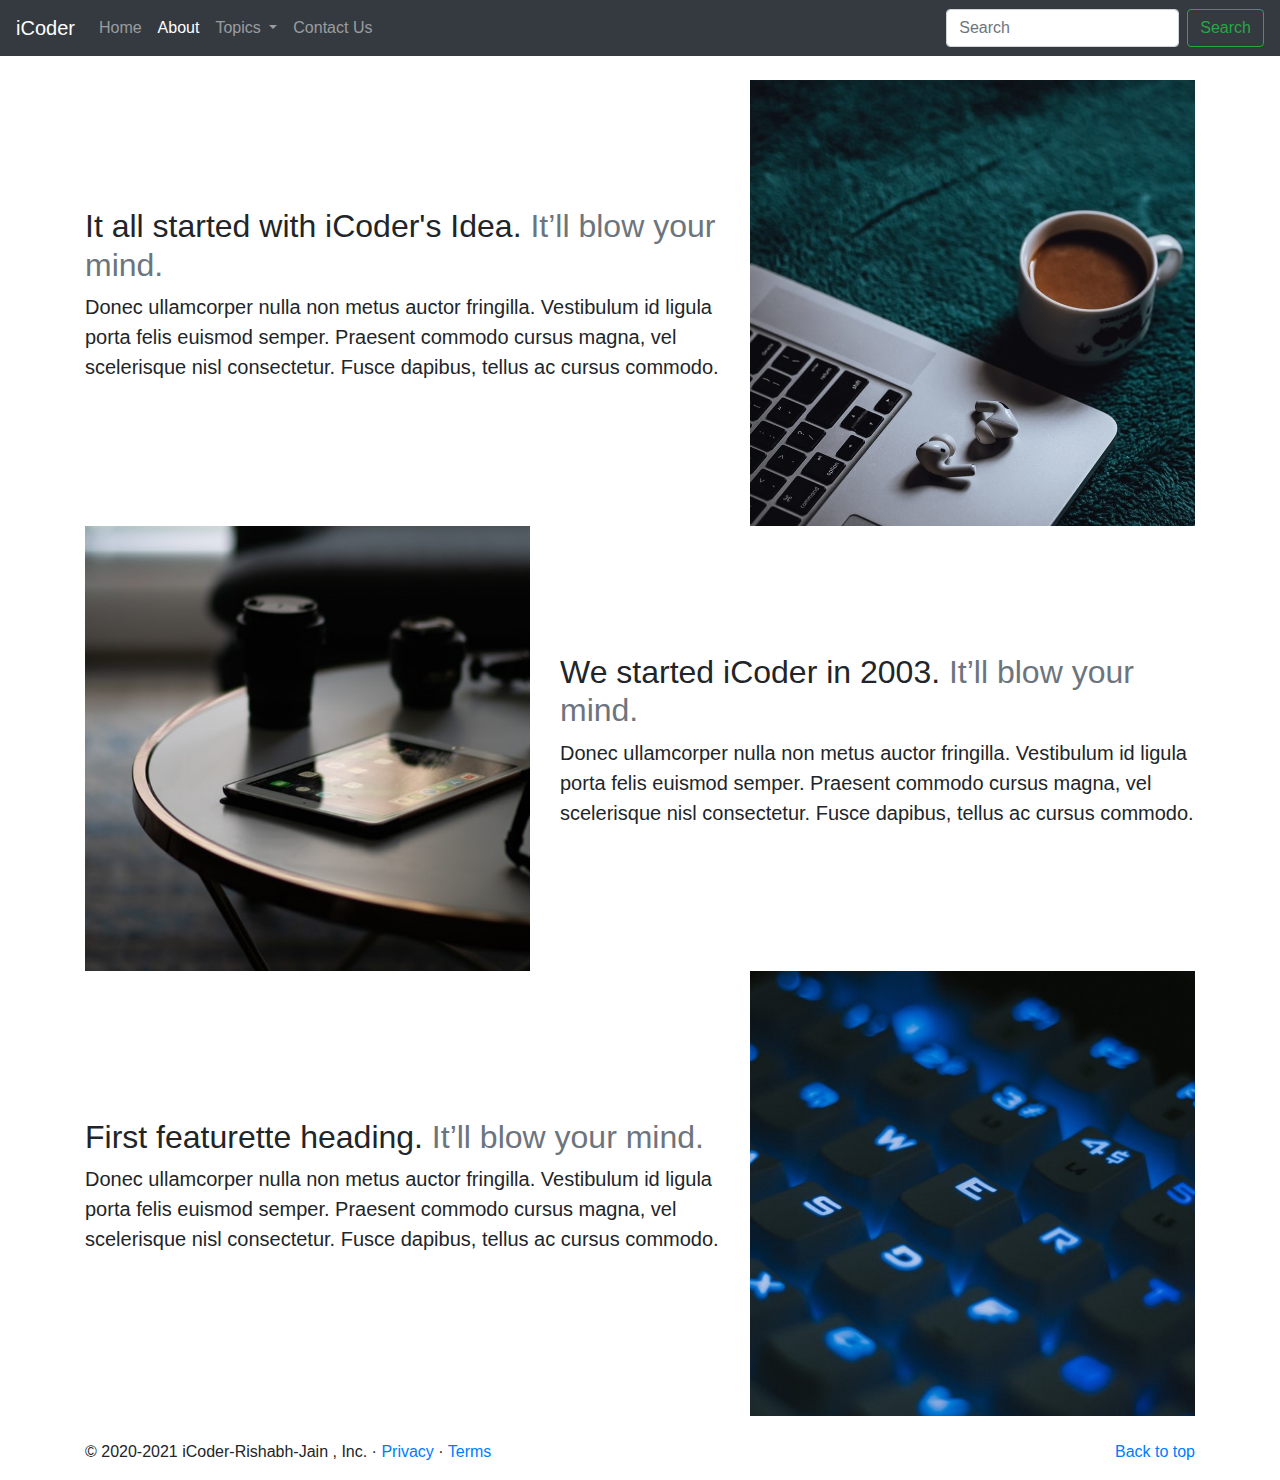
<file: about.html>
<!doctype html>
<html lang="en">

<head>
    <!-- Required meta tags -->
    <meta charset="utf-8">
    <meta name="viewport" content="width=device-width, initial-scale=1, shrink-to-fit=no">

    <!-- Bootstrap CSS -->
    <link rel="stylesheet" href="https://stackpath.bootstrapcdn.com/bootstrap/4.4.1/css/bootstrap.min.css" integrity="sha384-Vkoo8x4CGsO3+Hhxv8T/Q5PaXtkKtu6ug5TOeNV6gBiFeWPGFN9MuhOf23Q9Ifjh" crossorigin="anonymous">

    <link rel="stylesheet" href="css/style.css">

    <title>iCoders - Heaven for programmers</title>
</head>

<body>

    <nav class="navbar navbar-expand-lg navbar-dark bg-dark">
        <a class="navbar-brand" href="#">iCoder</a>
        <button class="navbar-toggler" type="button" data-toggle="collapse" data-target="#navbarSupportedContent" aria-controls="navbarSupportedContent" aria-expanded="false" aria-label="Toggle navigation">
            <span class="navbar-toggler-icon"></span>
        </button>

        <div class="collapse navbar-collapse" id="navbarSupportedContent">
            <ul class="navbar-nav mr-auto">
                <li class="nav-item ">
                    <a class="nav-link" href="index.html">Home <span class="sr-only">(current)</span></a>
                </li>
                <li class="nav-item active">
                    <a class="nav-link" href="about.html">About</a>
                </li>
                <li class="nav-item dropdown">
                    <a class="nav-link dropdown-toggle" href="#" id="navbarDropdown" role="button" data-toggle="dropdown" aria-haspopup="true" aria-expanded="false">
                        Topics
                    </a>
                    <div class="dropdown-menu" aria-labelledby="navbarDropdown">
                        <a class="dropdown-item" href="#">Android</a>
                        <a class="dropdown-item" href="#">Web Dev</a>
                        <div class="dropdown-divider"></div>
                        <a class="dropdown-item" href="#">Support</a>
                        <a class="dropdown-item" href="#">Write for us</a>
                    </div>
                </li>
                <li class="nav-item">
                    <a class="nav-link" href="contact.html">Contact Us</a>
                </li>

            </ul>
            <form class="form-inline my-2 my-lg-0">
                <input class="form-control mr-sm-2" type="search" placeholder="Search" aria-label="Search">
                <button class="btn btn-outline-success my-2 my-sm-0" type="submit">Search</button>
            </form>
        </div>
    </nav>

    <div class="container my-4">

        <div class="row featurette f-flex justify-content-center align-items-center">
            <div class="col-md-7">
                <h2 class="featurette-heading">It all started with iCoder's Idea. <span class="text-muted">It’ll blow your mind.</span></h2>
                <p class="lead">Donec ullamcorper nulla non metus auctor fringilla. Vestibulum id ligula porta felis euismod semper. Praesent commodo cursus magna, vel scelerisque nisl consectetur. Fusce dapibus, tellus ac cursus commodo.</p>
            </div>
            <div class="col-md-5">
                <img src="images/thumb1.jpg" class="bd-placeholder-img bd-placeholder-img-lg featurette-image img-fluid mx-auto" width="500" height="500" alt="">
            </div>
        </div>

        <div class="row featurette f-flex justify-content-center align-items-center">
            <div class="col-md-7 order-md-2">
                <h2 class="featurette-heading">We started iCoder in 2003. <span class="text-muted">It’ll blow your mind.</span></h2>
                <p class="lead">Donec ullamcorper nulla non metus auctor fringilla. Vestibulum id ligula porta felis euismod semper. Praesent commodo cursus magna, vel scelerisque nisl consectetur. Fusce dapibus, tellus ac cursus commodo.</p>
            </div>
            <div class="col-md-5 order-md-1">
                <img src="images/thumb2.jpg" class="bd-placeholder-img bd-placeholder-img-lg featurette-image img-fluid mx-auto" width="500" height="500" alt="">
            </div>
        </div>

        <div class="row featurette f-flex justify-content-center align-items-center mb-4">
            <div class="col-md-7">
                <h2 class="featurette-heading">First featurette heading. <span class="text-muted">It’ll blow your mind.</span></h2>
                <p class="lead">Donec ullamcorper nulla non metus auctor fringilla. Vestibulum id ligula porta felis euismod semper. Praesent commodo cursus magna, vel scelerisque nisl consectetur. Fusce dapibus, tellus ac cursus commodo.</p>
            </div>
            <div class="col-md-5">
                <img src="images/thumb3.jpg" class="bd-placeholder-img bd-placeholder-img-lg featurette-image img-fluid mx-auto" width="500" height="500" alt="">
            </div>
        </div>

    </div>
    <footer class="container">
        <p class="float-right"><a href="#">Back to top</a></p>
        <p>© 2020-2021 iCoder-Rishabh-Jain , Inc. · <a href="#">Privacy</a> · <a href="#">Terms</a></p>
    </footer>
    <!--    https://source.unsplash.com/500x700/?nature,water -->

    <!-- Optional JavaScript -->
    <!-- jQuery first, then Popper.js, then Bootstrap JS -->
    <script src="https://code.jquery.com/jquery-3.4.1.slim.min.js" integrity="sha384-J6qa4849blE2+poT4WnyKhv5vZF5SrPo0iEjwBvKU7imGFAV0wwj1yYfoRSJoZ+n" crossorigin="anonymous"></script>
    <script src="https://cdn.jsdelivr.net/npm/popper.js@1.16.0/dist/umd/popper.min.js" integrity="sha384-Q6E9RHvbIyZFJoft+2mJbHaEWldlvI9IOYy5n3zV9zzTtmI3UksdQRVvoxMfooAo" crossorigin="anonymous"></script>
    <script src="https://stackpath.bootstrapcdn.com/bootstrap/4.4.1/js/bootstrap.min.js" integrity="sha384-wfSDF2E50Y2D1uUdj0O3uMBJnjuUD4Ih7YwaYd1iqfktj0Uod8GCExl3Og8ifwB6" crossorigin="anonymous"></script>
</body>

</html>
</file>
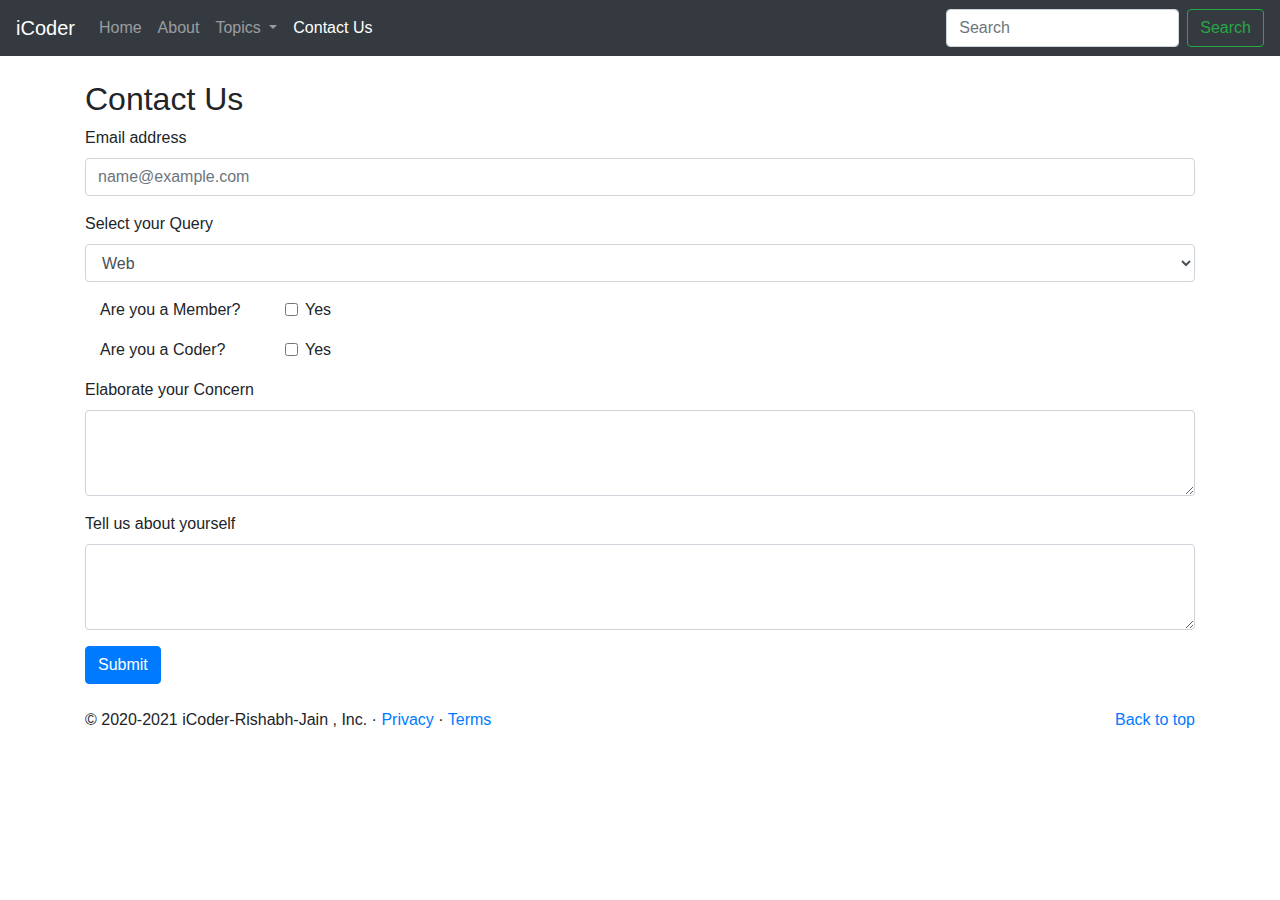
<file: contact.html>
<!doctype html>
<html lang="en">

<head>
    <!-- Required meta tags -->
    <meta charset="utf-8">
    <meta name="viewport" content="width=device-width, initial-scale=1, shrink-to-fit=no">

    <!-- Bootstrap CSS -->
    <link rel="stylesheet" href="https://stackpath.bootstrapcdn.com/bootstrap/4.4.1/css/bootstrap.min.css" integrity="sha384-Vkoo8x4CGsO3+Hhxv8T/Q5PaXtkKtu6ug5TOeNV6gBiFeWPGFN9MuhOf23Q9Ifjh" crossorigin="anonymous">

    <link rel="stylesheet" href="css/style.css">

    <title>iCoders - Heaven for programmers</title>
</head>

<body>

    <nav class="navbar navbar-expand-lg navbar-dark bg-dark">
        <a class="navbar-brand" href="#">iCoder</a>
        <button class="navbar-toggler" type="button" data-toggle="collapse" data-target="#navbarSupportedContent" aria-controls="navbarSupportedContent" aria-expanded="false" aria-label="Toggle navigation">
            <span class="navbar-toggler-icon"></span>
        </button>

        <div class="collapse navbar-collapse" id="navbarSupportedContent">
            <ul class="navbar-nav mr-auto">
                <li class="nav-item ">
                    <a class="nav-link" href="index.html">Home <span class="sr-only">(current)</span></a>
                </li>
                <li class="nav-item ">
                    <a class="nav-link" href="about.html">About</a>
                </li>
                <li class="nav-item dropdown">
                    <a class="nav-link dropdown-toggle" href="#" id="navbarDropdown" role="button" data-toggle="dropdown" aria-haspopup="true" aria-expanded="false">
                        Topics
                    </a>
                    <div class="dropdown-menu" aria-labelledby="navbarDropdown">
                        <a class="dropdown-item" href="#">Android</a>
                        <a class="dropdown-item" href="#">Web Dev</a>
                        <div class="dropdown-divider"></div>
                        <a class="dropdown-item" href="#">Support</a>
                        <a class="dropdown-item" href="#">Write for us</a>
                    </div>
                </li>
                <li class="nav-item active">
                    <a class="nav-link" href="contact.html">Contact Us</a>
                </li>

            </ul>
            <form class="form-inline my-2 my-lg-0">
                <input class="form-control mr-sm-2" type="search" placeholder="Search" aria-label="Search">
                <button class="btn btn-outline-success my-2 my-sm-0" type="submit">Search</button>
            </form>
        </div>
    </nav>

    <div class="container my-4">
        <h2>Contact Us</h2>
        <form>
            <div class="form-group">
                <label for="exampleFormControlInput1">Email address</label>
                <input type="email" class="form-control" id="exampleFormControlInput1" placeholder="name@example.com">
            </div>
            <div class="form-group">
                <label for="exampleFormControlSelect1">Select your Query</label>
                <select class="form-control" id="exampleFormControlSelect1">
                    <option>Web</option>
                    <option>Android</option>
                    <option>Technology</option>
                    <option>Others</option>
                </select>
            </div>
            <div class="container">

                <div class="form-group row">
                    <div class="col-sm-2">Are you a Member?</div>
                    <div class="col-sm-10">
                        <div class="form-check">
                            <input class="form-check-input" type="checkbox" id="gridCheck1">
                            <label class="form-check-label" for="gridCheck1">
                                Yes
                            </label>
                        </div>
                    </div>
                </div>

                <div class="form-group row">
                    <div class="col-sm-2">Are you a Coder?</div>
                    <div class="col-sm-10">
                        <div class="form-check">
                            <input class="form-check-input" type="checkbox" id="gridCheck2">
                            <label class="form-check-label" for="gridCheck2">
                                Yes
                            </label>
                        </div>
                    </div>
                </div>

            </div>

            <div class="form-group">
                <label for="exampleFormControlTextarea1">Elaborate your Concern</label>
                <textarea class="form-control" id="exampleFormControlTextarea1" rows="3"></textarea>
            </div>

            <div class="form-group">
                <label for="exampleFormControlTextarea1">Tell us about yourself</label>
                <textarea class="form-control" id="exampleFormControlTextarea2" rows="3"></textarea>
            </div>
        </form>
        <button class="btn btn-primary">Submit</button>
    </div>
    <footer class="container">
        <p class="float-right"><a href="#">Back to top</a></p>
        <p>© 2020-2021 iCoder-Rishabh-Jain , Inc. · <a href="#">Privacy</a> · <a href="#">Terms</a></p>
    </footer>
    <!--    https://source.unsplash.com/500x700/?nature,water -->

    <!-- Optional JavaScript -->
    <!-- jQuery first, then Popper.js, then Bootstrap JS -->
    <script src="https://code.jquery.com/jquery-3.4.1.slim.min.js" integrity="sha384-J6qa4849blE2+poT4WnyKhv5vZF5SrPo0iEjwBvKU7imGFAV0wwj1yYfoRSJoZ+n" crossorigin="anonymous"></script>
    <script src="https://cdn.jsdelivr.net/npm/popper.js@1.16.0/dist/umd/popper.min.js" integrity="sha384-Q6E9RHvbIyZFJoft+2mJbHaEWldlvI9IOYy5n3zV9zzTtmI3UksdQRVvoxMfooAo" crossorigin="anonymous"></script>
    <script src="https://stackpath.bootstrapcdn.com/bootstrap/4.4.1/js/bootstrap.min.js" integrity="sha384-wfSDF2E50Y2D1uUdj0O3uMBJnjuUD4Ih7YwaYd1iqfktj0Uod8GCExl3Og8ifwB6" crossorigin="anonymous"></script>
</body>

</html>
</file>
<file: css/style.css>
.slider-img{
    opacity: 0.4;
}

.slider-img-div{
    background-color: black;
}
</file>
